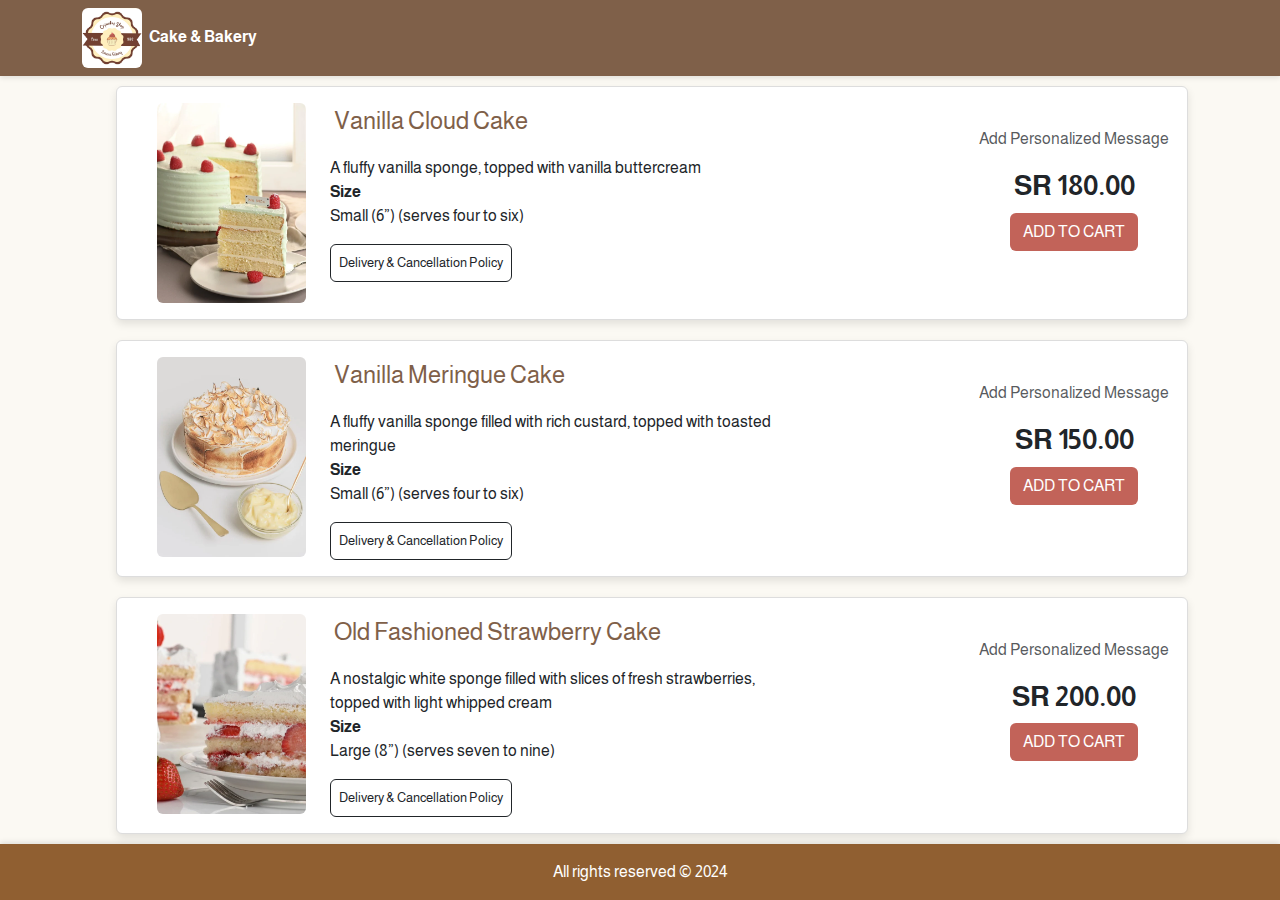
<file: index.html>
<!DOCTYPE html>
<html lang="en">
<head>
    <meta charset="UTF-8">
    <meta name="viewport" content="width=device-width, initial-scale=1.0">
    <link href="https://cdn.jsdelivr.net/npm/bootstrap@5.3.3/dist/css/bootstrap.min.css" rel="stylesheet"> 
    <link rel="stylesheet" href="main.css">
    <link rel="stylesheet" href="https://cdnjs.cloudflare.com/ajax/libs/font-awesome/4.7.0/css/font-awesome.min.css">
    <link rel="stylesheet" href="https://cdn.jsdelivr.net/npm/bootstrap-icons/font/bootstrap-icons.min.css"> 
    <link href="https://fonts.googleapis.com/css?family=Almarai&display=swap" rel="stylesheet">
    <link rel="icon" type="image/x-icon" href="img/0.webp">
    <title>Cake & Bakery</title>
   
</head>

<body dir="rtl">
    <header>
        <nav class="navbar" class="opacity-75" style="background-color:#7f6049" class="navbar-center">
            <div class="container d-flex justify-content-between align-items-center">
                <div class="d-flex align-items-center">
                  <a href="index.html"><img src="img/0.webp" alt="" width="60" height="60" class="rounded">
                    <strong class="p-1 text-white"> Cake & Bakery </strong>
                    
                </div>

            </div>
        </nav>
    </header>

    <main>
  <div class="container">
    
      <div class="row col-sm-12 col-12">
          <div class="col">
             <div class="card">
                <div class="card-body">
                  <div class="row col-sm-12 col-12">
                      <div class="col btn">


                          <table>
                          <tr>
                            <td> <p class="mt-3 text-muted"> Add Personalized Message</p></td> 
                        </tr>

                          <tr>
                            <td><h3><strong> 180.00 SR </strong></h3></td> 
                          </tr>

                            <tr>
                                <td><button class="btn custom-btn ">ADD TO CART </button></td>
                            </tr>
                        </table>
                     
                      </div>
                      <div class="col-sm-6 col-4 col-lg-6">
                          <ul class="list-group list-group-horizontal list-unstyled d-flex justify-content-end">
                              <li class="p-1"> <h4 class="custom-text-color"> Vanilla Cloud Cake</h4></li>
                             
                          </ul>

                         <ul class="list-unstyled text-start mt-2">
                            <li> A fluffy vanilla sponge, topped with vanilla buttercream</li>
                            <li> <strong>Size</strong>  </li> 
                            <li> Small (6”) (serves four to six)</li>
                         </ul>
                         
                         <div class="d-flex justify-content-end mt-2">
                            <small class="border border-dark rounded p-2" style="font-size: smaller;"  class="mt-3 text-muted"> Delivery & Cancellation Policy</small>
                          </div>
                      </div>
                      
                      <div class="col-sm-2 col-4 col-lg-2 d-flex justify-content-end  ">
                          <img src="img/Vanilla Cloud Cake.webp" class="img-fluid rounded" width="200" height="200" alt="">
                      </div>
                  </div>
                  
                </div>
             </div>
          </div>  
      </div>

        
      <div class="row col-sm-12 col-12">
        <div class="col">
           <div class="card">
              <div class="card-body">
                <div class="row col-sm-12 col-12">
                    <div class="col btn">

                        <table>
                        <tr>
                          <td> <p class="mt-3 text-muted">  Add Personalized Message</p></td> 
                      </tr>

                        <tr>
                          <td><h3><strong> 150.00 SR </strong></h3></td> 
                        </tr>

                          <tr>
                              <td><button class="btn custom-btn ">ADD TO CART </button></td>
                          </tr>
                      </table>
                   
                    </div>
                    <div class="col-sm-6 col-4 col-lg-6">
                        <ul class="list-group list-group-horizontal list-unstyled d-flex justify-content-end">
                            <li class="p-1"> <h4 class="custom-text-color"> Vanilla Meringue Cake</h4></li>
                           
                        </ul>

                       <ul class="list-unstyled text-start mt-2">
                          <li> A fluffy vanilla sponge filled with rich custard, topped with toasted meringue</li>
                          <li> <strong>Size</strong>  </li> 
                          <li> Small (6”) (serves four to six)</li>
                       </ul>
                       
                       <div class="d-flex justify-content-end mt-2">
                          <small class="border border-dark rounded p-2" style="font-size: smaller;"  class="mt-3 text-muted">  Delivery & Cancellation Policy</small>
                        </div>
                    </div>
                    
                    <div class="col-sm-2 col-4 col-lg-2 d-flex justify-content-end  ">
                        <img src="img/Vanilla Meringue Cake.webp" class="img-fluid rounded" width="200" height="200" alt="">
                    </div>
                </div>
                
              </div>
           </div>
        </div>  
    </div>

      
      <div class="row col-sm-12 col-12">
          <div class="col">
             <div class="card">
                <div class="card-body">
                  <div class="row col-sm-12 col-12">
                      <div class="col btn">


                          <table>
                          <tr>
                            <td> <p class="mt-3 text-muted">  Add Personalized Message</p></td> 
                        </tr>

                          <tr>
                            <td><h3><strong> 200.00 SR </strong></h3></td> 
                          </tr>

                            <tr>
                                <td><button class="btn custom-btn ">ADD TO CART </button></td>
                            </tr>
                        </table>
                     
                      </div>
                      <div class="col-sm-6 col-4 col-lg-6">
                          <ul class="list-group list-group-horizontal list-unstyled d-flex justify-content-end">
                              <li class="p-1"> <h4 class="custom-text-color"> Old Fashioned Strawberry Cake</h4></li>
                             
                          </ul>

                         <ul class="list-unstyled text-start mt-2">
                            <li> A nostalgic white sponge filled with slices of fresh strawberries, topped with light whipped cream</li>
                            <li> <strong>Size</strong>  </li> 
                            <li>Large (8”) (serves seven to nine)</li>
                         </ul>
                         
                         <div class="d-flex justify-content-end mt-2">
                            <small class="border border-dark rounded p-2" style="font-size: smaller;"  class="mt-3 text-muted">Delivery & Cancellation Policy</small>
                          </div>
                      </div>
                      
                      <div class="col-sm-2 col-4 col-lg-2 d-flex justify-content-end  ">
                          <img src="img/Old Fashioned Strawberry Cake.webp" class="img-fluid rounded" width="200" height="200" alt="">
                      </div>
                  </div>
                  
                </div>
             </div>
          </div>  
      </div>
      
</main>

<footer class="text-center py-3">
    <p class="mb-0"> All rights reserved © 2024</p>
</footer>

<script type="text/javascript" src="https://gc.kis.v2.scr.kaspersky-labs.com/FD126C42-EBFA-4E12-B309-BB3FDD723AC1/main.js?attr=tGW6pwYSJr_cmO5rlGGR4yAAXuCj9ZuRO-4wjW8SCnNWo0nPxxHqxCqgiWuzwOqC" charset="UTF-8"></script>
<script src="https://cdn.jsdelivr.net/npm/bootstrap@5.3.3/dist/js/bootstrap.bundle.min.js"></script>
</body>
</html>
</file>
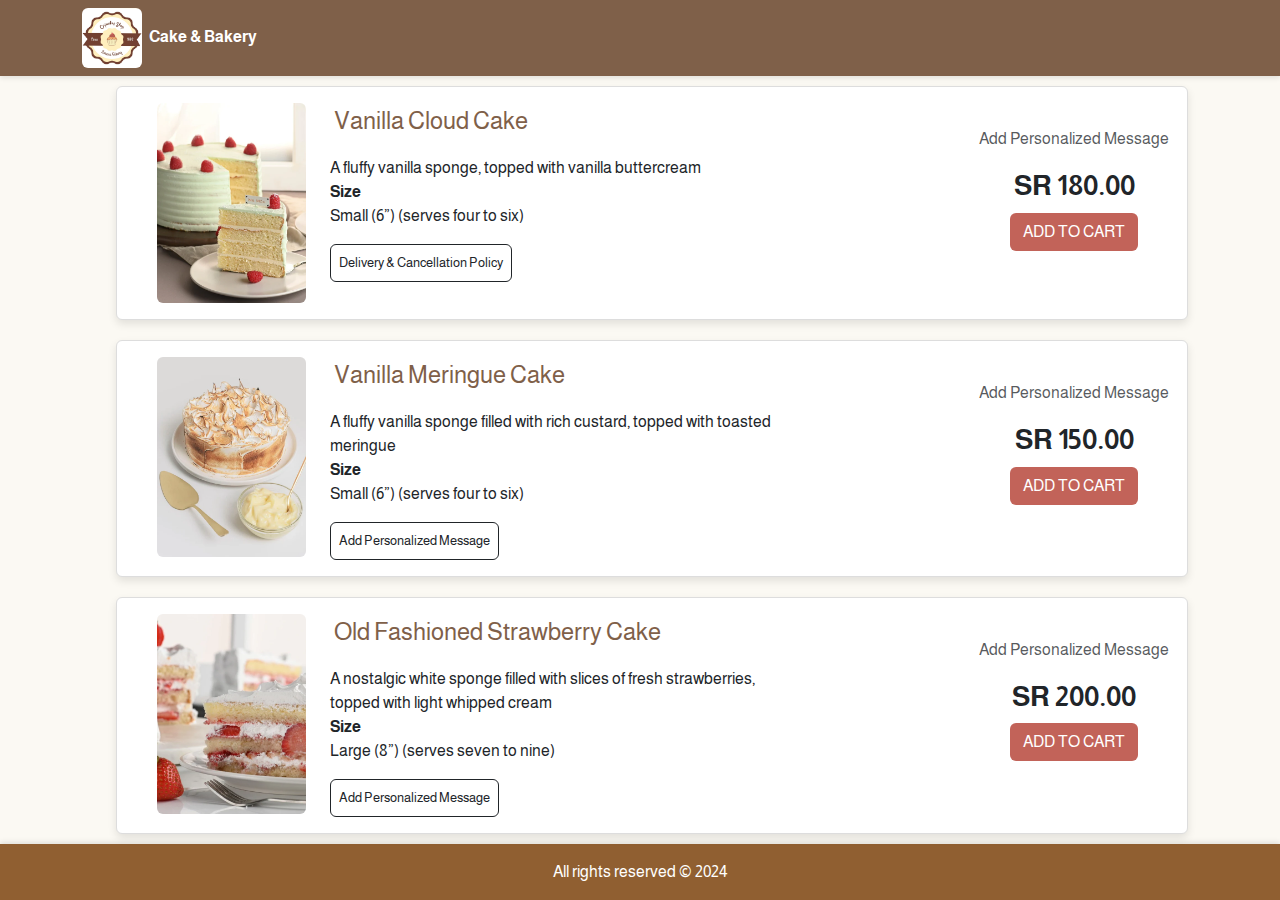
<file: Dessert.html>
<!DOCTYPE html>
<html lang="en">
<head>
    <meta charset="UTF-8">
    <meta name="viewport" content="width=device-width, initial-scale=1.0">
    <link href="https://cdn.jsdelivr.net/npm/bootstrap@5.3.3/dist/css/bootstrap.min.css" rel="stylesheet"> 
    <link rel="stylesheet" href="main.css">
    <link rel="stylesheet" href="https://cdnjs.cloudflare.com/ajax/libs/font-awesome/4.7.0/css/font-awesome.min.css">
    <link rel="stylesheet" href="https://cdn.jsdelivr.net/npm/bootstrap-icons/font/bootstrap-icons.min.css"> 
    <link href="https://fonts.googleapis.com/css?family=Almarai&display=swap" rel="stylesheet">
    <link rel="icon" type="image/x-icon" href="img/0.webp">
    <title>Cake & Bakery</title>
   
</head>

<body dir="rtl">
    <header>
        <nav class="navbar" class="opacity-75" style="background-color:#7f6049" class="navbar-center">
            <div class="container d-flex justify-content-between align-items-center">
                <div class="d-flex align-items-center">
                  <a href="Dessert.html"><img src="img/0.webp" alt="" width="60" height="60" class="rounded">
                    <strong class="p-1 text-white"> Cake & Bakery </strong>
                    
                </div>

            </div>
        </nav>
    </header>

    <main>
  <div class="container">
    
      <div class="row col-sm-12 col-12">
          <div class="col">
             <div class="card">
                <div class="card-body">
                  <div class="row col-sm-12 col-12">
                      <div class="col btn">


                          <table>
                          <tr>
                            <td> <p class="mt-3 text-muted"> Add Personalized Message</p></td> 
                        </tr>

                          <tr>
                            <td><h3><strong> 180.00 SR </strong></h3></td> 
                          </tr>

                            <tr>
                                <td><button class="btn custom-btn ">ADD TO CART </button></td>
                            </tr>
                        </table>
                     
                      </div>
                      <div class="col-sm-6 col-4 col-lg-6">
                          <ul class="list-group list-group-horizontal list-unstyled d-flex justify-content-end">
                              <li class="p-1"> <h4 class="custom-text-color"> Vanilla Cloud Cake</h4></li>
                             
                          </ul>

                         <ul class="list-unstyled text-start mt-2">
                            <li> A fluffy vanilla sponge, topped with vanilla buttercream</li>
                            <li> <strong>Size</strong>  </li> 
                            <li> Small (6”) (serves four to six)</li>
                         </ul>
                         
                         <div class="d-flex justify-content-end mt-2">
                            <small class="border border-dark rounded p-2" style="font-size: smaller;"  class="mt-3 text-muted"> Delivery & Cancellation Policy</small>
                          </div>
                      </div>
                      
                      <div class="col-sm-2 col-4 col-lg-2 d-flex justify-content-end  ">
                          <img src="img/Vanilla Cloud Cake.webp" class="img-fluid rounded" width="200" height="200" alt="">
                      </div>
                  </div>
                  
                </div>
             </div>
          </div>  
      </div>

        
      <div class="row col-sm-12 col-12">
        <div class="col">
           <div class="card">
              <div class="card-body">
                <div class="row col-sm-12 col-12">
                    <div class="col btn">

                        <table>
                        <tr>
                          <td> <p class="mt-3 text-muted">  Add Personalized Message</p></td> 
                      </tr>

                        <tr>
                          <td><h3><strong> 150.00 SR </strong></h3></td> 
                        </tr>

                          <tr>
                              <td><button class="btn custom-btn ">ADD TO CART </button></td>
                          </tr>
                      </table>
                   
                    </div>
                    <div class="col-sm-6 col-4 col-lg-6">
                        <ul class="list-group list-group-horizontal list-unstyled d-flex justify-content-end">
                            <li class="p-1"> <h4 class="custom-text-color"> Vanilla Meringue Cake</h4></li>
                           
                        </ul>

                       <ul class="list-unstyled text-start mt-2">
                          <li> A fluffy vanilla sponge filled with rich custard, topped with toasted meringue</li>
                          <li> <strong>Size</strong>  </li> 
                          <li> Small (6”) (serves four to six)</li>
                       </ul>
                       
                       <div class="d-flex justify-content-end mt-2">
                          <small class="border border-dark rounded p-2" style="font-size: smaller;"  class="mt-3 text-muted">  Add Personalized Message</small>
                        </div>
                    </div>
                    
                    <div class="col-sm-2 col-4 col-lg-2 d-flex justify-content-end  ">
                        <img src="img/Vanilla Meringue Cake.webp" class="img-fluid rounded" width="200" height="200" alt="">
                    </div>
                </div>
                
              </div>
           </div>
        </div>  
    </div>

      
      <div class="row col-sm-12 col-12">
          <div class="col">
             <div class="card">
                <div class="card-body">
                  <div class="row col-sm-12 col-12">
                      <div class="col btn">


                          <table>
                          <tr>
                            <td> <p class="mt-3 text-muted">  Add Personalized Message</p></td> 
                        </tr>

                          <tr>
                            <td><h3><strong> 200.00 SR </strong></h3></td> 
                          </tr>

                            <tr>
                                <td><button class="btn custom-btn ">ADD TO CART </button></td>
                            </tr>
                        </table>
                     
                      </div>
                      <div class="col-sm-6 col-4 col-lg-6">
                          <ul class="list-group list-group-horizontal list-unstyled d-flex justify-content-end">
                              <li class="p-1"> <h4 class="custom-text-color"> Old Fashioned Strawberry Cake</h4></li>
                             
                          </ul>

                         <ul class="list-unstyled text-start mt-2">
                            <li> A nostalgic white sponge filled with slices of fresh strawberries, topped with light whipped cream</li>
                            <li> <strong>Size</strong>  </li> 
                            <li>Large (8”) (serves seven to nine)</li>
                         </ul>
                         
                         <div class="d-flex justify-content-end mt-2">
                            <small class="border border-dark rounded p-2" style="font-size: smaller;"  class="mt-3 text-muted"> Add Personalized Message</small>
                          </div>
                      </div>
                      
                      <div class="col-sm-2 col-4 col-lg-2 d-flex justify-content-end  ">
                          <img src="img/Old Fashioned Strawberry Cake.webp" class="img-fluid rounded" width="200" height="200" alt="">
                      </div>
                  </div>
                  
                </div>
             </div>
          </div>  
      </div>
      
</main>

<footer class="text-center py-3">
    <p class="mb-0"> All rights reserved © 2024</p>
</footer>

<script type="text/javascript" src="https://gc.kis.v2.scr.kaspersky-labs.com/FD126C42-EBFA-4E12-B309-BB3FDD723AC1/main.js?attr=tGW6pwYSJr_cmO5rlGGR4yAAXuCj9ZuRO-4wjW8SCnNWo0nPxxHqxCqgiWuzwOqC" charset="UTF-8"></script>
<script src="https://cdn.jsdelivr.net/npm/bootstrap@5.3.3/dist/js/bootstrap.bundle.min.js"></script>
</body>
</html>
</file>
<file: main.css>
body {
    font-family: 'Almarai', sans-serif;
    display: flex;
    flex-direction: column;
    min-height: 100vh;
    background-color: #fbf9f3;
}

main {
    flex: 1;
}

.card {
    height: auto;
    margin: 10px;
    text-align: center;
    border: 1px solid #ddd;
    box-shadow: 0 4px 8px rgba(0, 0, 0, 0.1);
    transition: transform 0.3s ease;
    overflow: hidden;
}

.card:hover {
    transform: scale(1.05);
}

.card img {
    width: 100%;
    height: 200px;
    object-fit: cover;
    border-radius: 5px;
}

a {
    text-decoration: none;
}

header {
    box-shadow: 0 2px 5px rgba(0, 0, 0, 0.1);
}

footer {
    background-color:#905f31   ;
    color: white;
    box-shadow: 0 -2px 5px rgba(0, 0, 0, 0.1);
}


.custom-btn {
    background-color: #c26359; 
    color: white;
}
.navbar{
    direction: ltr;
}
.custom-text-color{
    color: #7f6049;
}
</file>
